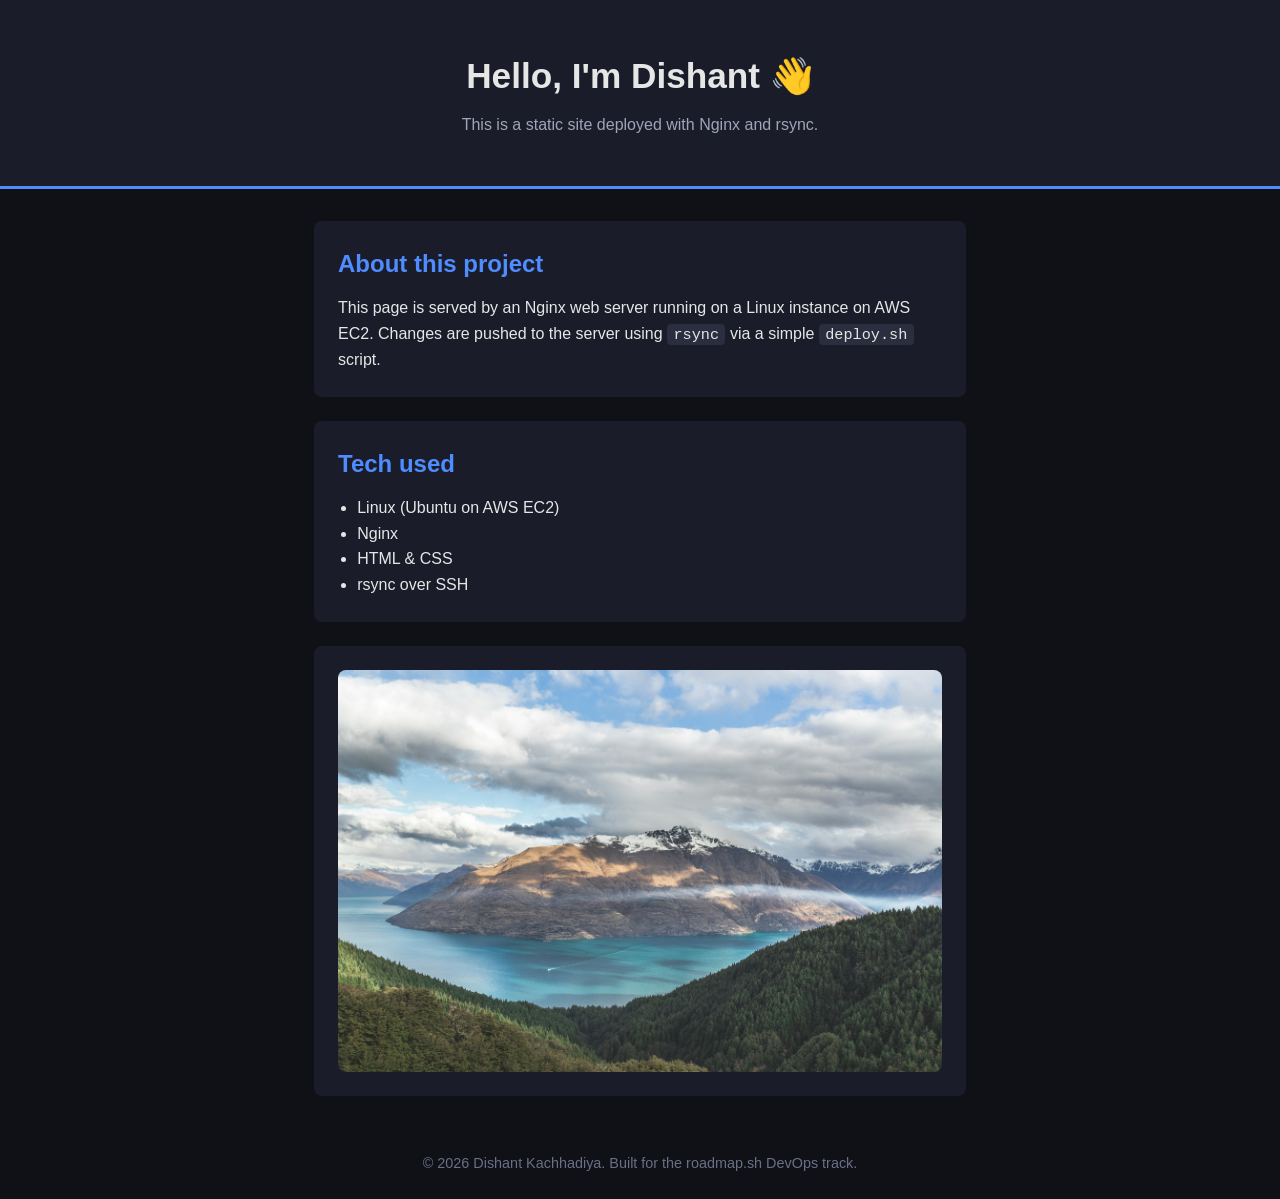
<file: Static-Site-Server/static-site/index.html>
<!DOCTYPE html>
<html lang="en">
<head>
  <meta charset="UTF-8">
  <meta name="viewport" content="width=device-width, initial-scale=1.0">
  <title>My Static Site</title>
  <link rel="stylesheet" href="style.css">
</head>
<body>

  <header>
    <h1>Hello, I'm Dishant 👋</h1>
    <p>This is a static site deployed with Nginx and rsync.</p>
  </header>

  <main>
    <section class="card">
      <h2>About this project</h2>
      <p>
        This page is served by an Nginx web server running on a Linux
        instance on AWS EC2. Changes are pushed to the server using
        <code>rsync</code> via a simple <code>deploy.sh</code> script.
      </p>
    </section>

    <section class="card">
      <h2>Tech used</h2>
      <ul>
        <li>Linux (Ubuntu on AWS EC2)</li>
        <li>Nginx</li>
        <li>HTML &amp; CSS</li>
        <li>rsync over SSH</li>
      </ul>
    </section>

    <section class="card">
      <img src="images/photo.jpg" alt="Placeholder image" class="site-image">
    </section>
  </main>

  <footer>
    <p>&copy; 2026 Dishant Kachhadiya. Built for the roadmap.sh DevOps track.</p>
  </footer>

</body>
</html>
</file>
<file: Static-Site-Server/static-site/style.css>
* {
  margin: 0;
  padding: 0;
  box-sizing: border-box;
}

body {
  font-family: "Segoe UI", Arial, sans-serif;
  background-color: #0f1117;
  color: #e6e6e6;
  line-height: 1.6;
}

header {
  background-color: #1a1d29;
  padding: 3rem 1.5rem;
  text-align: center;
  border-bottom: 3px solid #4f8cff;
}

header h1 {
  font-size: 2.2rem;
  margin-bottom: 0.5rem;
}

header p {
  color: #a0a4b8;
}

main {
  max-width: 700px;
  margin: 2rem auto;
  padding: 0 1.5rem;
}

.card {
  background-color: #1a1d29;
  border-radius: 8px;
  padding: 1.5rem;
  margin-bottom: 1.5rem;
}

.card h2 {
  color: #4f8cff;
  margin-bottom: 0.75rem;
}

.card ul {
  padding-left: 1.2rem;
}

.card code {
  background-color: #2a2e3f;
  padding: 0.1rem 0.4rem;
  border-radius: 4px;
  font-size: 0.95rem;
}

.site-image {
  width: 100%;
  border-radius: 8px;
  display: block;
}

footer {
  text-align: center;
  padding: 1.5rem;
  color: #6b6f85;
  font-size: 0.9rem;
}
</file>
